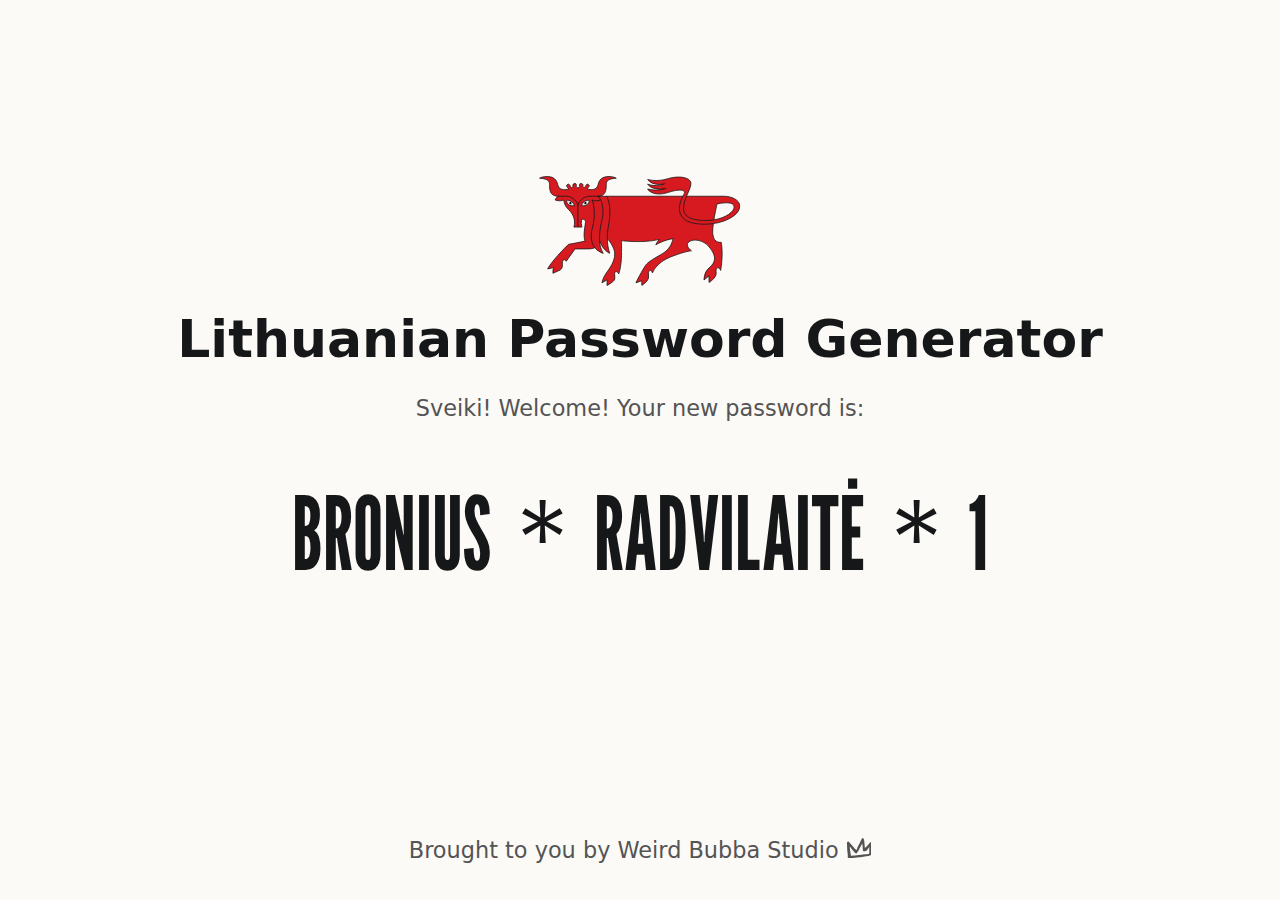
<file: index.html>
<!DOCTYPE html>
<html lang="en-US">
    <head>
        <meta charset="utf-8">
        <meta http-equiv="X-UA-Compatible" content="IE=edge">
        <meta name="viewport" content="width=device-width, initial-scale=1, interactive-widget=resizes-content">
        <meta name="color-scheme" content="light dark">
        <link rel="preload" href="/assets/League_Gothic_Semi_Condensed.woff2" as="font" type="font/woff2" crossorigin="anonymous">
        <link rel="stylesheet" href="/style.css" type="text/css">
        <link rel="icon" sizes="32x32" href="/favicon.ico" type="image/x-icon">
        <link rel="icon" sizes="any" href="/favicon.svg" type="image/svg+xml">
        <link rel="canonical" href="https://lpg_maxsheridan.com/">
        <title>Lithuanian Password Generator</title>    
        <meta name="description" content="Generate a secure password instantly using unhackable combinations of unpronounceable Lithuanian names.">
        <meta name="thumbnail" content="https:/lpg.maxsheridan.com/assets/share.webp">
        <meta property="og:site_name" content="Lithuanian Password Generator">
        <meta property="og:title" content="Lithuanian Password Generator">
        <meta property="og:type" content="website">
        <meta property="og:url" content="https:///lpg.maxsheridan.com">
        <meta property="og:image" content="https://lpg.maxsheridan.com/assets/share.webp">
        <meta property="og:image:type" content="image/webp">
        <meta property="og:image:width" content="1200">
        <meta property="og:image:height" content="636">
    </head>
    <body>
        <div class="acme-all-purpose-wrapper">
            <main>
                <svg id="big-ass-bull"viewBox="0 0 356 194.6" xmlns="http://www.w3.org/2000/svg"><path d="M13.54.9C8.32.98 3.4 2.25.97 4c0 0 14.5.24 16.9 6.47s-3.36 25.32 16.37 25.32c0 0-3.98 1.9-5.82 6.64 0 0 7.92 3.16 15.55 0 0 0-.44 8.49 8.12 16.68s13.07 18.62 9.69 31.27H75.9a30 30 0 0 1-.6-13.55s6.57-1.48 6.94 3.73-5.2 23.45-.74 34.62c0 0-16.72 3.67-29.36 5.77 0 0-29.34 28.5-36.78 43.39l10.42-2.26a26 26 0 0 0-1.08 10.08s7.21-3.24 12.64-5.95c5.2-2.6 4.08-8.93 4.08-13.77s5.24-5.99 6.73-1.52l15.63-21.93h22.33c9.3 0 12.64-2.26 12.64-2.26s4.52 6.44 14.94 10.16c0 0-6.48-10.88-6.48-22.45 0 0 4.08 15.3 17.85 22.37 0-1.12-4.13-11.26-4.13-26.06 0 0 13.08 14.21 13.08 27.14s-8.57 25.34-14.9 33.53a43 43 0 0 0-7.81 17.5l9.29-5.21-.35 10.03s13.02-6.71 13.77-11.55c.74-4.84-1.06-9.8.35-11.9 1.4-2.1 5.61-1.47 6.73 3 0 0 4.45-11.56 4.82-32.4.37-20.85 0-26.45 0-26.45s40.01 4.83 67.27-2.48c0 0-4.74 5.37-6.56 9.73 0 0 14.35-8.62 30.36-10.86 0 0-1.86 17.53-20.1 27.58s-23.8 14.52-27.15 18.24c-3.35 3.73-14.52 24.17-18.24 32.36l10.42-3.7v8.17s10.07-6.06 11.51-12.29-1.46-10.03 1.52-13.38 5.95 3.74 5.95 3.74 5.68-18.05 32.53-28.58 36.3-10.55 36.3-10.55-12.62-9.45-4.73-15.77c7.9-6.31 25.8-3.19 34.75 7.34s14.21 20.53 8.42 30.54-14.75 8.43-16.33 29.48l8.95-7.34v11.56s13.7-7.9 12.64-16.85 2.1-8.95 4.21-8.95 3.7 4.73 3.7 4.73 5.25-26.82 1.04-49.98c0 0-12.62 2.63-14.73-13.16-.66-4.97-.2-12.22.78-19.8a86 86 0 0 0 18.9-4.66c22.33-8.56 28.7-18.96 27.57-28.27-1.11-9.3-14.18-15.5-28.05-15.5H261c3.05-7.2 6.51-13.9 7.64-20.5 2.24-13.03-20.48-16.75-40.95-10.42s-35.35 1.12-35.35 1.12 5.81 11.4 27.4 8.43c0 0-12.12 5.6-27.53-.04 0 0 5.85 10.74 27.92 8.64 0 0-11.9 4-27.92 0 1 3.36 12.97 13.55 35.35 6.3 22.28-7.23 29.05-4.07 29.8-1.09.46 1.89-.86 3.6-2.83 7.56H103.48c19.73 0 13.98-19.1 16.37-25.32C122.25 4.24 136.7 4 136.7 4c-4.85-3.49-19.72-5.2-26.8 1.13-7.07 6.33-3.72 14.15-10.42 17.5s-14.33.13-14.33.13c1.04-2.13 6.28-5.06 2.35-7.65-3.94-2.58-4.86 2.9-6.04 4.48-1.19 1.58-4.48 1.6-3.7-2.6.83-4.41-6.6-5.3-6.07-.83s-1.44 4.38-2.83 4.38c-1.38 0-3.39.1-2.86-4.38.52-4.48-6.87-3.58-6.04.82.8 4.21-2.5 4.19-3.69 2.6-1.18-1.57-2.14-7.05-6.08-4.47-3.94 2.6 1.35 5.52 2.39 7.65 0 0-7.68 3.22-14.38-.13s-3.35-11.17-10.42-17.5C24.24 1.95 18.74.82 13.53.9ZM330.4 47.42c8.06-.2 14.48 1.51 14.81 7.2.49 8.27-14.84 19.79-35.79 23.02 2.29-14.46 5.6-28.23 5.6-28.23a87 87 0 0 1 15.38-2Z" fill="#D71920" stroke="#161718" stroke-width="1.39"/><path d="M48.63 43.02s10.53-1.06 14.21 9.47c-13.69 2.37-14.21-9.47-14.21-9.47Z" fill="#e7e7e8" stroke="#161718" stroke-width="1.39"/><path d="M57.58 48.15a1.97 1.97 0 1 1-3.95 0 1.97 1.97 0 0 1 3.95 0"/><path d="M89.08 43.02s-10.53-1.06-14.21 9.47c13.68 2.37 14.21-9.47 14.21-9.47Z" fill="#e7e7e8" stroke="#161718" stroke-width="1.39"/><path d="M80.13 48.15a1.97 1.97 0 1 0 3.95 0 1.97 1.97 0 0 0-3.95 0"/><path d="M309.42 77.64q-3.17.51-6.51.74c-24.22 1.58-46.54-2.68-47.17-19.67-.3-8.4 2.28-15.91 5.26-22.93m-6.47 0a66 66 0 0 0-3.87 9.55c-3.72 11.54-3.74 23.47 8.17 32.4 8.87 6.65 30.1 9.15 49.6 6.47m-209.7 42.52s-10.8-12.72-4.49-34.3c6.32-21.59 3.17-42.65-.52-50.02 7.63 3.16 15.53 0 15.53 0a13 13 0 0 0-5.79-6.63H88.83c-5.96 0-17.49 5.59-19.98 16-2.48-10.41-14.01-16-19.97-16h-15.3m35.27 15.39v38.71m38.36 24.56s-1.13-16.62 4.09-35.97c5.2-19.36-2.04-36.06-2.04-36.06m11.67 68.34s-.7-9.2 2.65-26.7 2.23-38.34-4.1-48.4" fill="none" stroke="#161718" stroke-width="1.39"/><path d="m219.61 13.76.26 1.34 4.7-1.65zm.4 8.55.2 1.35 6.46-1.78z"/>
                </svg>
                <h1>
                    Lithuanian Password Generator
                </h1>
                <p>
                    Sveiki! Welcome! Your new password is:
                </p>
                <span id="password"></span>
                <noscript><span>Enable JavaScript!</span></noscript>
                <div class="fixey">
                    <p>
                        Brought to you by Weird Bubba Studio<svg id="bubba-crown" viewBox="0 0 8 6.5" xmlns="http://www.w3.org/2000/svg" fill="var(--accent-color)"><path d="m5.855 3.199.071-.047a.2.2 0 0 0 .06-.06q.37-.393.751-.763.38-.369.715-.798a.5.5 0 0 1 .167-.143.22.22 0 0 1 .143-.048q.083 0 .149.06a.3.3 0 0 1 .095.244L8 1.733a15 15 0 0 1-.024.847 5 5 0 0 0-.024.488q0 .25-.012.501a28 28 0 0 0 0 1.632q0 .298-.274.393a6.7 6.7 0 0 1-1.465.37l-1.359.179q-.417.059-.828.107l-.828.095q-.346.048-.668.078a13 13 0 0 1-.655.041 4 4 0 0 1-.495.018 21 21 0 0 0-.506-.006 3 3 0 0 1-.369.024q-.227 0-.263-.214v-.084q.06-.489 0-.953l-.119-.942a1 1 0 0 1-.018-.131 1 1 0 0 0-.017-.131 7 7 0 0 0-.024-.584L.016 2.282a4 4 0 0 1-.012-.292q0-.15-.012-.292v-.137q0-.066.024-.125a1 1 0 0 1 .06-.137.4.4 0 0 1 .095-.114q.154-.154.31-.024.155.132.333.322.358.417.715.828.358.412.739.829.12.13.25.256.131.125.263.244.07.06.149.113l.172.125.06-.095a.3.3 0 0 0 .036-.083q.167-.513.381-.995.214-.483.477-.948.13-.238.238-.476a13 13 0 0 1 .375-.763q.078-.143.161-.286.06-.095.125-.173.066-.077.197-.053.119.012.202.166.084.156.143.352.06.197.096.387.036.191.036.274.047.489.089.966.042.476.077.965a.04.04 0 0 0 .018.036.2.2 0 0 1 .042.047m-4.54 2.574 1.001-.048q.095-.011.185-.011a.8.8 0 0 0 .184-.024q.263-.036.501-.078a6 6 0 0 1 .488-.065q.096-.012.173-.018.078-.006.173-.018l.679-.083q.083-.012.167-.018.083-.006.167-.018l.947-.096a35 35 0 0 0 .983-.113l.024-.006.131-.024q.024 0 .03-.006.006-.005.03-.005l.024-.108.023-.107q.024-.489.012-.965-.012-.477.06-.965 0-.024-.012-.036a.1.1 0 0 1-.024-.048.5.5 0 0 1-.071.078.3.3 0 0 0-.06.065l-.286.405q-.143.202-.274.405-.215.31-.506.388a2.5 2.5 0 0 1-.638.077q-.203 0-.238-.214a.7.7 0 0 1-.024-.155 20 20 0 0 1-.078-.864 21 21 0 0 0-.077-.876l-.024-.143a1 1 0 0 0-.036-.155q-.083.036-.083.048a16 16 0 0 1-.262.459q-.132.22-.262.458l-.09.179a2 2 0 0 1-.101.179l-.358.703q-.237.453-.512.882-.107.167-.274.167a.5.5 0 0 1-.191-.06 1.3 1.3 0 0 1-.333-.238 27 27 0 0 1-.626-.697 6.4 6.4 0 0 1-.554-.745 2 2 0 0 0-.125-.173l-.137-.161a.2.2 0 0 0-.054-.036L.91 2.854q.024.69.131 1.34t.19 1.293a1 1 0 0 0 .036.155q.024.072.048.131"/></svg>
                    </p>
                </div>
            </main>
        </div>
        <script>
            document.addEventListener("DOMContentLoaded",()=>{const passwordElement=document.getElementById("password");if(passwordElement){const lithuanianNames=["Barbora Radvilaitė","Laurynas Gucevičius","Simonas Daukantas","Motiejus Valančius","Jonas Basanavičius","Kazys Grinius","Vytautas Landsbergis","Dalia Grybauskaitė","Tomas Venclova","Antanas Smetona","Rūta Meilutytė","Jonas Mekas","Jonas Jablonskis","Salomėja Nėris","Birutė Galdikas","Jurgis Baltrušaitis","Algimantas Čekuolis","Liudas Mažylis","Vincas Kudirka","Donatas Banionis","Eimuntas Nekrošius","Arvydas Sabonis","Jascha Heifetz","Juozas Budraitis","Romas Kalanta","Kazimieras Būga","Marija Gimbutienė","Algirdas Julius Greimas","Giedrius Kuprevičius","Alfonsas Nyka-Niliūnas","Ričardas Gavelis","Dainius Šalenga","Giedrius Arlauskis","Irena Degutienė","Linas Kleiza","Nijolė Sadūnaitė","Rimvydas Valatka","Adomas Mickevičius","Žemaitė","Juozas Naujalis","Petras Cvirka","Kazimieras Jaunius","Mykolas Biržiška","Balys Dvarionas","Antanas Vienuolis","Mikalojus Akelaitis","Petras Rimša","Adomas Galdikas","Antanas Gustaitis","Leonidas Donskis","Martynas Jankus","Antanas Škėma","Jurgis Pabrėža","Pranas Skardžius","Simonas Stanevičius","Adomas Petrauskas","Mykolas Sleževičius","Antanas Mackevičius","Jurgis Balčikonis","Kazys Škirpa","Pranas Mašiotas","Stasys Girėnas","Steponas Darius","Jonas Žemaitis","Kazimieras Žitkus","Vaclovas Biržiška","Bronius Paukštys","Kazys Grigaitis","Kazys Bizauskas","Juozas Keliuotis","Jurgis Šaulys","Petras Vileišis","Antanas Purėnas","Jonas Krikščiūnas","Mykolas Šešelgis","Juozas Montvila","Bronius Kviklys","Antanas Tumėnas","Juozas Gabrys","Juozas Urbšys","Petras Klimas"];function getRandomNamePart(position){return lithuanianNames[Math.floor(Math.random()*lithuanianNames.length)].split(" ")[position].trim()}const randomFirstName=getRandomNamePart(0);const randomLastName=getRandomNamePart(1);const randomNumber=Math.floor(Math.random()*10)+1;passwordElement.textContent=`${randomFirstName}＊${randomLastName}＊${randomNumber}`}})
        </script>     
        <script type="application/ld+json">
            {
                "@context": "https://schema.org",
                "@type": "WebPage",
                "name": "Lithuanian Password Generator",
                "description": "Generate a secure password instantly using unhackable combinations of unpronounceable Lithuanian names.",
                "url": "https://lpg.maxsheridan.com"
            }
        </script>  
    </body>
</html>
</file>
<file: style.css>
@font-face {
    font-family: 'League Gothic Semi-Condensed';
    src: url('/assets/League_Gothic_Semi_Condensed.woff2') format('woff2');
    font-weight: bold;
    font-style: normal;
    font-display: swap;
}

:root {
    --gap: clamp(1.25rem, 3vw, 1.5rem);
    --big-gap: clamp(2.5rem, 3vw, 2.75rem);
    --outer-padding: 0 1rem;
    --font: system-ui, sans-serif;
    --body-font-size: clamp(1.2rem,3vw,1.4rem);
    --heading-font-size: clamp(2.1rem, 5vw, 3.25rem);
    --small-text-size: clamp(1.02rem,3vw,1.15rem);
    --line-height: 1.5;
    --primary-color: #161718;
    --background-color: #FBFAF7;
    --accent-color: #545454;
}

@media(prefers-color-scheme:dark) {
    :root {
    --primary-color: #D3CEC1;
    --background-color: #161718;
    --accent-color: #A3A3A3;
    }
    #password {
        letter-spacing: .5px;
    }
}

* {
    margin: 0;
    padding: 0;
    border: 0;
    box-sizing: border-box;
    background: none;
    overscroll-behavior: none;
}

* + * {
    margin-block-start: var(--gap);
}

.margins-off * {
    margin-block-start: 0;
}

html {
    font-size: 16px;
}

body {
    display: flex;
    flex-direction: column;
    justify-content: center;
    align-items: center;
    min-height: 100dvh;
    margin: unset;
    padding: var(--outer-padding);
    font-family: var(--font);
    font-size: var(--body-font-size);
    font-weight: 400;
    font-style: normal;
    line-height: var(--line-height);
    color: var(--primary-color);
    background-color: var(--background-color);
}

.acme-all-purpose-wrapper {
    width: 100%;
    max-width: var(--max-width);
    text-align: center;
}

#big-ass-bull {
    width: auto;
    height: clamp(70px,12vw,110px);
    margin-block-end: -.5rem;
}

p {
    color: var(--accent-color);
}

h1 {
    font-size: var(--heading-font-size);
    font-weight: bold;
    line-height: 1.1;
    color: var(--primary-color);
}

#password {
    display: inline-block;
    max-width: 100%;
    margin-block-start: calc(var(--big-gap) + 1rem);
    font-family: "League Gothic Semi-Condensed";
    font-size: clamp(3rem,8vw,7rem);
    line-height: 1;
    text-transform: uppercase;
}

.fixey {
    display: flex;
    position: absolute;
    bottom: 2rem;
    left: 50%;
    transform: translate(-50%);
    width: 100%;
}

.fixey p {
    width: 100%;
}

#bubba-crown {
    width: auto;
    height: clamp(18px,10vw,20px);
    margin-left: .5rem;
}

@media(min-width:769px){
    .acme-all-purpose-wrapper {
        margin-block-start: clamp(-140px,18vw,-180px);  
    }
}

@media(max-width:768px){
    body {
        justify-content: flex-start;
        padding-top: 3rem;
    }
}
</file>
